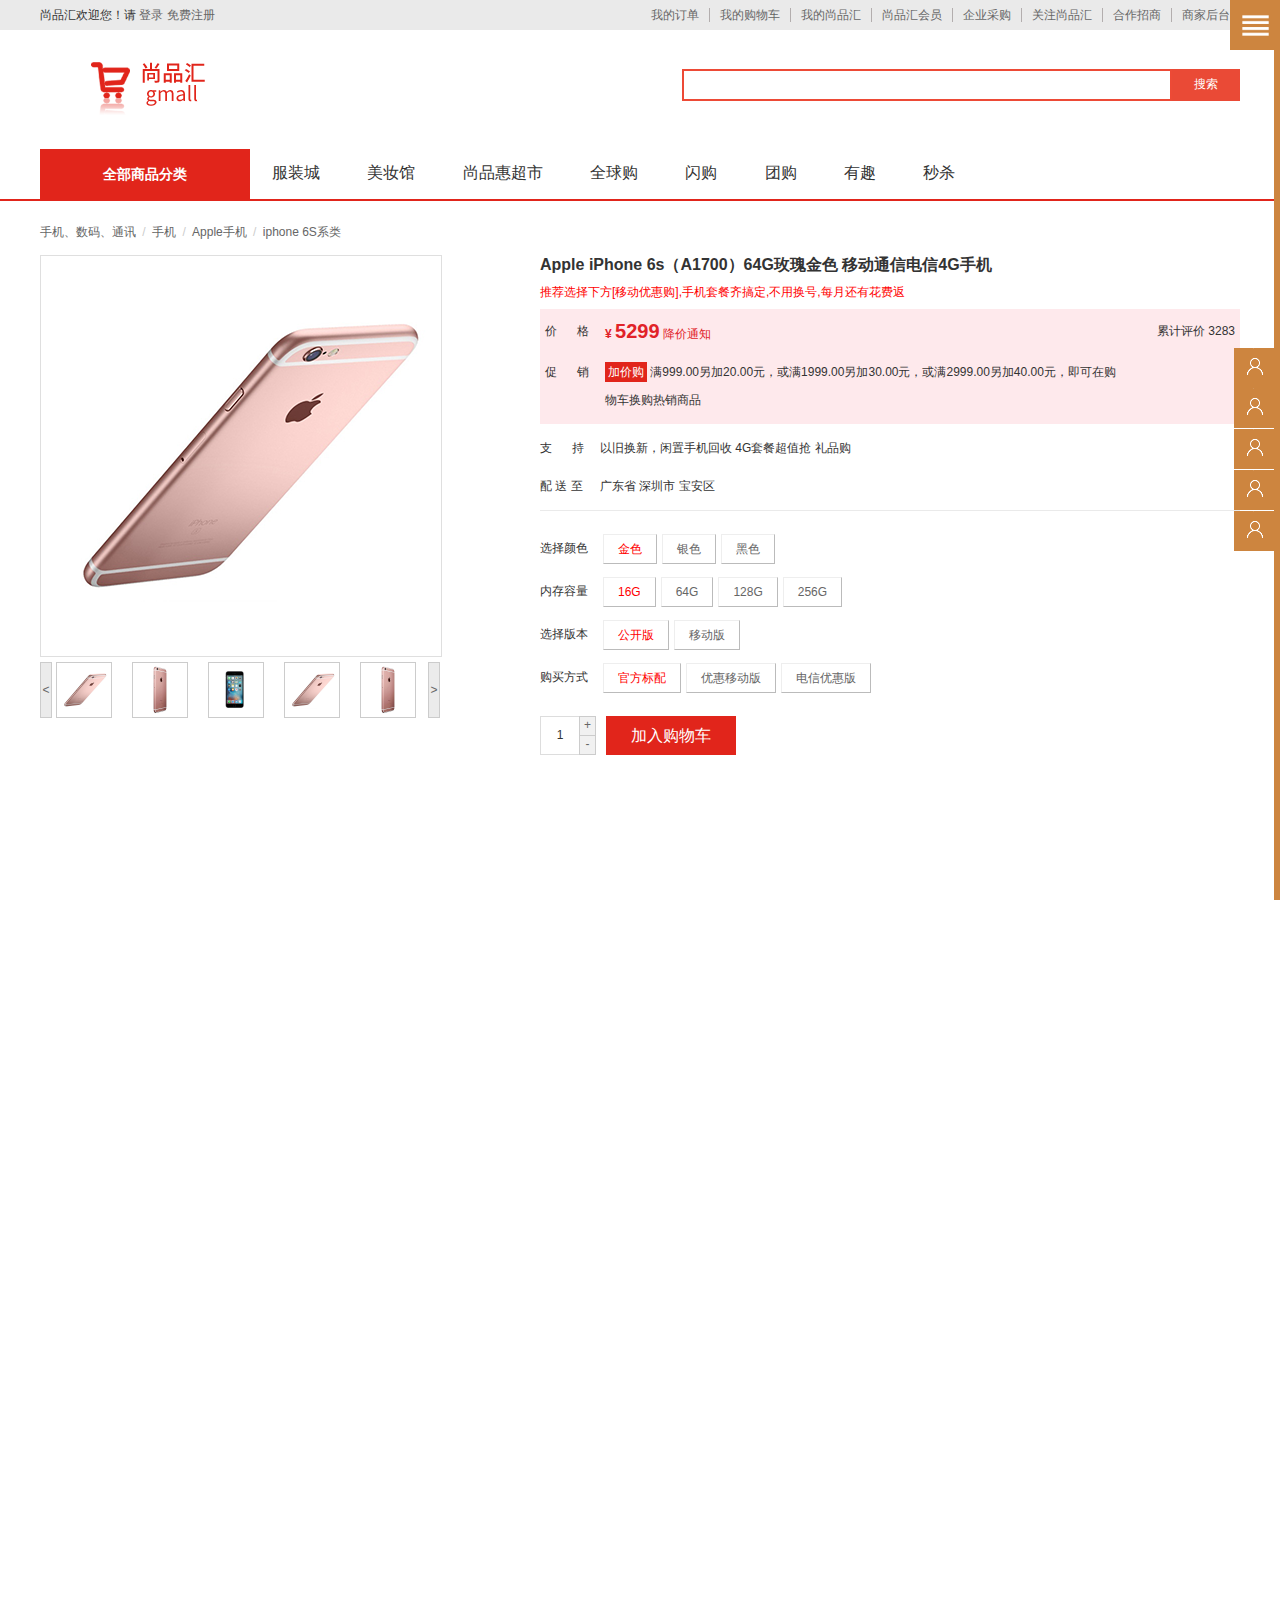
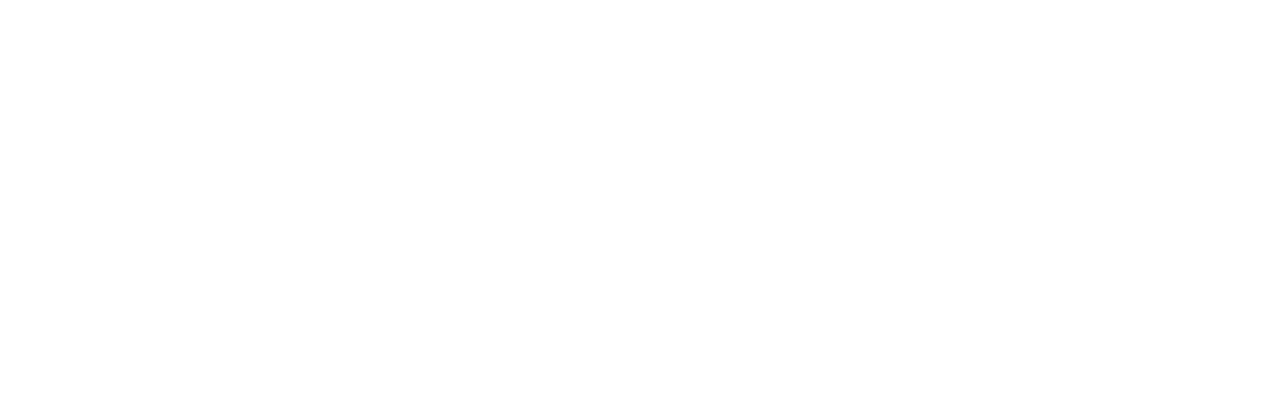
<file: index.html>
<!DOCTYPE html>
<html lang="en">
<head>
    <meta charset="UTF-8">
    <title>自己的</title>
    <link rel="stylesheet" href="css/reset.css">
    <link rel="stylesheet" href="css/index.css">
    <script src="js/index.js"></script>
    <script src="js/data.js"></script>
</head>
<body style="height: 2000px">
<!--包裹容器-->
<div class="wrap">
    <!--头部-->
    <header class="header">
        <!--头部导航区域-->
        <div class="top">
            <!--版心-->
            <div class="container">
                <div class="loginList">
                    <p>尚品汇欢迎您！</p>
                    <p>
                        <span>请</span>
                        <a href="###">登录 </a>
                        <a href="###" class="register">免费注册</a>
                    </p>
                </div>
                <!--导航如果是静态 可以直接使用a标签  如果导航有动态效果  就需要嵌套ul-->
                <div class="typeList">
                    <a href="###">我的订单</a>
                    <a href="###">我的购物车</a>
                    <a href="###">我的尚品汇</a>
                    <a href="###">尚品汇会员</a>
                    <a href="###">企业采购</a>
                    <a href="###">关注尚品汇</a>
                    <a href="###">合作招商</a>
                    <a href="###">商家后台</a>
                </div>

            </div>
        </div>
        <!--搜索框区域-->
        <div class="bottom">
            <h1 class="logoArea">
                <a href="###" title="尚品汇">
                    <img src="img/Logo.png" alt="尚品汇">
                </a>
            </h1>
            <div class="searchArea">
                <form action="###">
                    <input type="text" class="inputSearch">
                    <button class="submit">搜索</button>
                </form>
            </div>
        </div>
    </header>
    <!--商品导航分类-->
    <div class="typeNav">
        <div class="container">
            <h2>全部商品分类</h2>
            <nav>
                <a href="###">服装城</a>
                <a href="###">美妆馆</a>
                <a href="###">尚品惠超市</a>
                <a href="###">全球购</a>
                <a href="###">闪购</a>
                <a href="###">团购</a>
                <a href="###">有趣</a>
                <a href="###">秒杀</a>
            </nav>
        </div>
    </div>
    <!--主要内容区域-->
    <section class="con">
        <!--路径导航-->
        <div class="conPoin">
            <a href="###">手机、数码、通讯</a>
            <i>/</i>
            <a href="###">手机</a>
            <i>/</i>
            <a href="###">Apple手机</a>
            <i>/</i>
            <a>iphone 6S系类</a>
        </div>
        <!--内容区-->
        <div class="mainCon">
            <!--左侧放大镜区域-->
            <div class="previewWrap">
                <!--放大镜效果区域-->
                <div class="preview">
                    <div class="zoom">
                        <!--小图-->
                        <img src="img/s1.png" alt="">
                        <!--蒙版-->
                    </div>
                    <!--大图-->
                </div>
                <!--缩略图区域-->
                <div class="specScroll">
                    <a class="prev">&lt;</a>
                    <div class="items">
                        <ul class="list">
                            <li><img src="img/s1.png" alt=""></li>
                            <li><img src="img/s2.png" alt=""></li>
                            <li><img src="img/s3.png" alt=""></li>
                            <li><img src="img/s1.png" alt=""></li>
                            <li><img src="img/s2.png" alt=""></li>
                            <li><img src="img/s3.png" alt=""></li>
                            <li><img src="img/s1.png" alt=""></li>
                            <li><img src="img/s2.png" alt=""></li>
                            <li><img src="img/s3.png" alt=""></li>
                        </ul>
                    </div>
                    <a class="next">&gt;</a>
                </div>
            </div>
            <!-- 商品内容右侧选择区域 -->
            <div class="infoWrap">
                <div class="info1">
<!--                    <h3 class="infoName">Apple iPhone 6s（A1700）64G玫瑰金色 移动通信电信4G手机</h3>-->
<!--                    <p class="news">推荐选择下方[移动优惠购],手机套餐齐搞定,不用换号,每月还有花费返</p>-->
<!--                    <div class="priceArea">-->
<!--                        <div class="priceArea1">-->
<!--                            <div class="title">价&nbsp;&nbsp;&nbsp;&nbsp;&nbsp;&nbsp;格</div>-->
<!--                            <div class="price">-->
<!--                                <i>¥</i>-->
<!--                                <em>26495</em>-->
<!--                                <span>降价通知</span>-->
<!--                            </div>-->
<!--                            <div class="remark">-->
<!--                                <i>累计评价</i>-->
<!--                                <span>670000</span>-->
<!--                            </div>-->
<!--                        </div>-->
<!--                        <div class="priceArea2">-->
<!--                            <div class="title">促&nbsp;&nbsp;&nbsp;&nbsp;&nbsp;&nbsp;销</div>-->
<!--                            <div class="fixWidth">-->
<!--                                <i class="red-bg">加价购</i>-->
<!--                                <em class="t-gray">满999.00另加20.00元，或满1999.00另加30.00元，或满2999.00另加40.00元，即可在购物车换购热销商品</em>-->
<!--                            </div>-->
<!--                        </div>-->
<!--                    </div>-->
<!--                    <div class="support">-->
<!--                        <div class="supportArea">-->
<!--                            <div class="title">支&nbsp;&nbsp;&nbsp;&nbsp;&nbsp;&nbsp;持</div>-->
<!--                            <div class="fixWidth">以旧换新，闲置手机回收 4G套餐超值抢 礼品购</div>-->
<!--                        </div>-->
<!--                        <div class="supportArea">-->
<!--                            <div class="title">配&nbsp;送&nbsp;至</div>-->
<!--                            <div class="fixWidth">广东省 深圳市 宝安区</div>-->
<!--                        </div>-->
<!--                    </div>-->
                </div>
                <div class="choose">
                    <div class="chooseArea">
                        <div class="choosed">
                        </div>
<!--                        <dl>-->
<!--                            <dt>选择颜色</dt>-->
<!--                            <dd changeprice="0">金色</dd>-->
<!--                            <dd changeprice="40">银色</dd>-->
<!--                            <dd changeprice="90">黑色</dd>-->
<!--                        </dl>-->
<!--                        <dl>-->
<!--                            <dt>内存容量</dt>-->
<!--                            <dd changeprice="0">16G</dd>-->
<!--                            <dd changeprice="300">64G</dd>-->
<!--                            <dd changeprice="900">128G</dd>-->
<!--                            <dd changeprice="1300">256G</dd>-->
<!--                        </dl>-->
<!--                        <dl>-->
<!--                            <dt>选择版本</dt>-->
<!--                            <dd changeprice="0">公开版</dd>-->
<!--                            <dd changeprice="-1000">移动版</dd>-->
<!--                        </dl>-->
<!--                        <dl>-->
<!--                            <dt>购买方式</dt>-->
<!--                            <dd changeprice="0">官方标配</dd>-->
<!--                            <dd changeprice="-240">优惠移动版</dd>-->
<!--                            <dd changeprice="-390">电信优惠版</dd>-->
<!--                        </dl>-->
                    </div>
                    <div class="cartWrap">
                        <div class="controls">
                            <input type="text" value="1" class="itxt">
                            <a href="###" class="plus">+</a>
                            <a href="###" class="mins">-</a>
                        </div>
                        <div class="add">
                            <a href="###" traget="_blank">加入购物车</a>
                        </div>
                    </div>
                </div>
            </div>

        </div>
    </section>
    <!--右侧导航-->
    <div class="toolbar toolbar-out">
<!--        展开区域-->
        <div class="content"></div>
<!--        顶部按钮-->
        <div class="btn">

        </div>
<!--        中间列表-->
        <div class="toolist">
            <ul>
                <li><em class="one"></em><i>尚品汇会员</i></li>
                <li><em class="two"></em><i>尚品汇会员</i></li>
                <li><em class="three"></em><i>尚品汇会员</i></li>
                <li><em class="four"></em><i>尚品汇会员</i></li>
                <li><em class="five"></em><i>尚品汇会员</i></li>
            </ul>
        </div>
<!--        回到顶部-->
        <div class="totop">

        </div>
    </div>
</div>
</body>
</html>
</file>
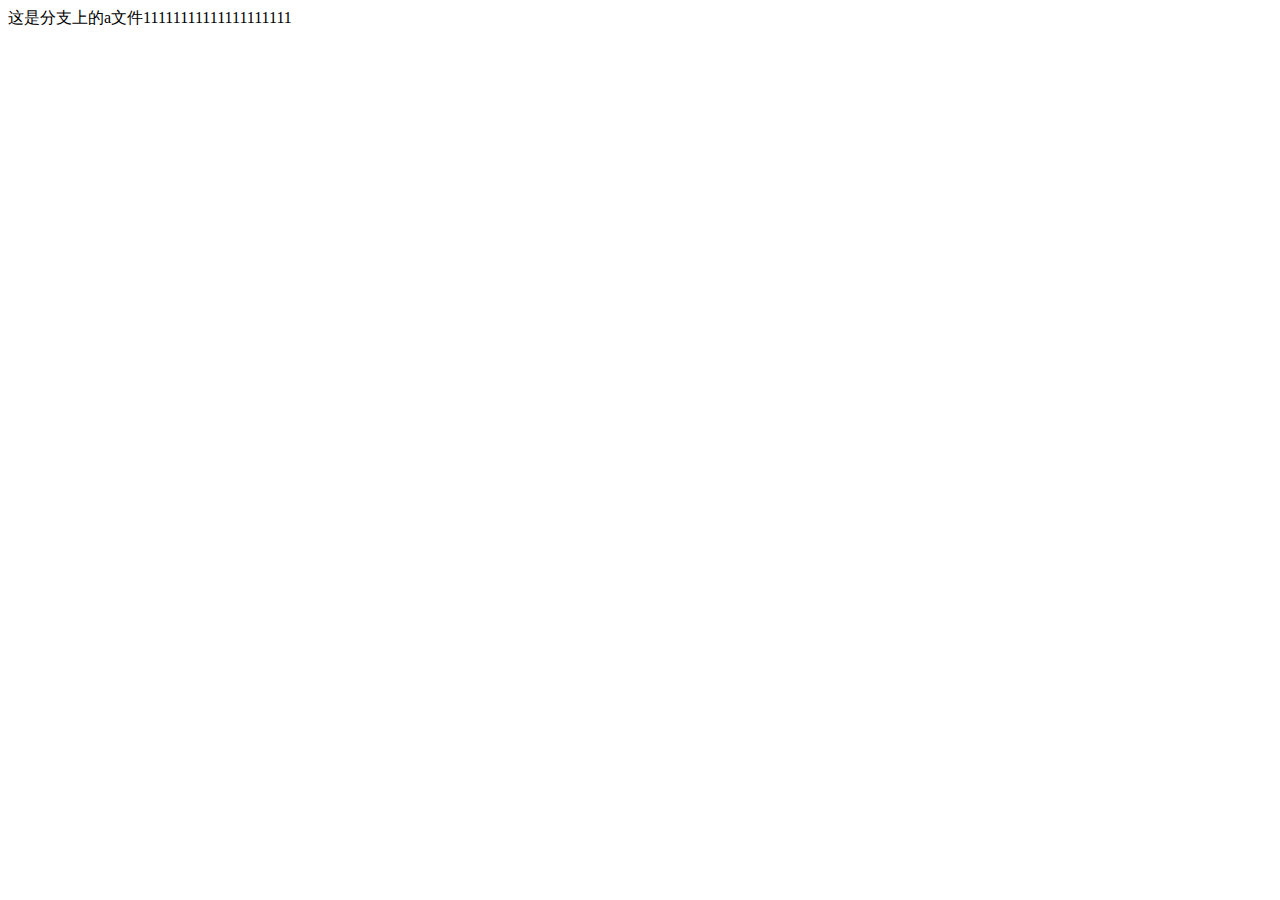
<file: a.html>
<!DOCTYPE html>
<html lang="en">
<head>
    <meta charset="UTF-8">
    <meta name="viewport" content="width=device-width, initial-scale=1.0">
    <title>Document</title>
</head>
<body>
    这是分支上的a文件11111111111111111111
</body>
</html>
</file>
<file: css/index.css>
.wrap {
  background: #eaeaea;
  height: 30px;
}
.wrap .header {
  width: 1200px;
  margin: 0px auto;
  line-height: 30px;
}
.wrap .header .top {
  *zoom: 1;
}
.wrap .header .top:after {
  content: '';
  display: block;
  clear: both;
}
.wrap .header .top .loginList p {
  float: left;
}
.wrap .header .top .typeList {
  float: right;
  font-size: 0;
}
.wrap .header .top .typeList a {
  font-size: 12px;
  padding: 0px 10px;
}
.wrap .header .top .typeList a + a {
  border-left: 1px solid #b3aeae;
}
.wrap .header .bottom {
  width: 1200px;
  margin: 0px auto;
  *zoom: 1;
}
.wrap .header .bottom:after {
  content: '';
  display: block;
  clear: both;
}
.wrap .header .bottom .logoArea {
  float: left;
}
.wrap .header .bottom .logoArea img {
  width: 175px;
  height: 56px;
  margin: 25px 45px;
}
.wrap .header .bottom .searchArea {
  float: right;
  margin-top: 35px;
}
.wrap .header .bottom .searchArea input {
  box-sizing: border-box;
  width: 490px;
  height: 32px;
  padding: 0px 4px;
  border: 2px solid #ed4a36;
  float: left;
}
.wrap .header .bottom .searchArea input:focus {
  outline: none;
}
.wrap .header .bottom .searchArea button {
  width: 68px;
  height: 32px;
  color: #fff;
  background: #ea4a36;
  border: none;
  float: left;
}
.wrap .typeNav {
  border-bottom: 2px solid #e1251b;
}
.wrap .typeNav .container {
  width: 1200px;
  margin: 0 auto;
  *zoom: 1;
}
.wrap .typeNav .container:after {
  content: '';
  display: block;
  clear: both;
}
.wrap .typeNav .container h2 {
  float: left;
  width: 210px;
  height: 50px;
  line-height: 50px;
  background: #e1251b;
  color: #fff;
  font-size: 14px;
  font-weight: bold;
  text-align: center;
}
.wrap .typeNav .container nav {
  float: left;
}
.wrap .typeNav .container nav a {
  margin: 0 22px;
  font-size: 16px;
  color: #333;
  line-height: 48px;
}
.wrap .con {
  width: 1200px;
  margin: 15px auto 0;
}
.wrap .con .conPoin {
  padding: 9px 15px 9px 0;
}
.wrap .con .conPoin i {
  margin: 0 3px;
  color: #ccc;
}
.wrap .con .mainCon {
  margin: 5px 0 15px;
  *zoom: 1;
}
.wrap .con .mainCon:after {
  content: '';
  display: block;
  clear: both;
}
.wrap .con .mainCon .previewWrap {
  float: left;
  width: 400px;
}
.wrap .con .mainCon .previewWrap .preview {
  width: 400px;
  height: 400px;
  border: 1px solid #dfdfdf;
  position: relative;
}
.wrap .con .mainCon .previewWrap .preview .zoom {
  width: 100%;
  height: 100%;
  position: relative;
}
.wrap .con .mainCon .previewWrap .preview .zoom img {
  width: 100%;
  height: 100%;
}
.wrap .con .mainCon .previewWrap .preview .zoom .mask {
  width: 200px;
  height: 200px;
  background: rgba(255, 255, 255, 0.5);
  border: 1px solid #ddd;
  position: absolute;
  left: 0;
  top: 0;
}
.wrap .con .mainCon .previewWrap .preview .bigImgBox {
  width: 400px;
  height: 400px;
  position: absolute;
  left: 420px;
  top: 0;
  border: 1px solid #ddd;
  overflow: hidden;
  background-position: 125px  100px;
}
.wrap .con .mainCon .previewWrap .preview .bigImgBox img {
  width: 800px;
  height: 800px;
}
.wrap .con .mainCon .specScroll {
  width: 400px;
  margin-top: 5px;
}
.wrap .con .mainCon .specScroll > a {
  width: 10px;
  height: 54px;
  line-height: 54px;
  text-align: center;
  border: 1px solid #ccc;
  background: #ebebeb;
  cursor: pointer;
}
.wrap .con .mainCon .specScroll .prev {
  float: left;
  margin-right: 4px;
}
.wrap .con .mainCon .specScroll .next {
  float: right;
}
.wrap .con .mainCon .specScroll .items {
  width: 372px;
  height: 56px;
  overflow: hidden;
  position: relative;
  float: left;
}
.wrap .con .mainCon .specScroll .items .list {
  width: 1000px;
  height: 56px;
  position: absolute;
  left: 0;
  transition: 1s ease;
}
.wrap .con .mainCon .specScroll .items .list li {
  width: 50px;
  height: 50px;
  border: 1px solid #ccc;
  padding: 2px;
  margin-right: 20px;
  float: left;
  cursor: pointer;
}
.wrap .con .mainCon .specScroll .items .list li img {
  width: 100%;
  height: 100%;
}
.wrap .con .mainCon .infoWrap {
  width: 700px;
  float: right;
}
.wrap .con .mainCon .infoWrap .info1 .infoName {
  font-size: 16px;
  font-weight: 700;
}
.wrap .con .mainCon .infoWrap .info1 .news {
  margin: 10px 0px 8px 0px;
  color: red;
}
.wrap .con .mainCon .infoWrap .info1 .priceArea {
  background: #fee9ec;
  padding: 8px 5px 10px 5px;
  line-height: 28px;
}
.wrap .con .mainCon .infoWrap .info1 .priceArea .priceArea1 {
  *zoom: 1;
}
.wrap .con .mainCon .infoWrap .info1 .priceArea .priceArea1:after {
  content: '';
  display: block;
  clear: both;
}
.wrap .con .mainCon .infoWrap .info1 .priceArea .priceArea1 .title {
  width: 50px;
  margin-right: 10px;
  float: left;
}
.wrap .con .mainCon .infoWrap .info1 .priceArea .priceArea1 .price {
  color: #e12228;
  vertical-align: bottom;
  float: left;
}
.wrap .con .mainCon .infoWrap .info1 .priceArea .priceArea1 .price i {
  font-weight: 700;
}
.wrap .con .mainCon .infoWrap .info1 .priceArea .priceArea1 .price em {
  font-size: 20px;
  font-weight: 700;
}
.wrap .con .mainCon .infoWrap .info1 .priceArea .priceArea1 .remark {
  float: right;
}
.wrap .con .mainCon .infoWrap .info1 .priceArea .priceArea2 {
  margin-top: 10px;
  *zoom: 1;
}
.wrap .con .mainCon .infoWrap .info1 .priceArea .priceArea2:after {
  content: '';
  display: block;
  clear: both;
}
.wrap .con .mainCon .infoWrap .info1 .priceArea .priceArea2 .title {
  width: 45px;
  margin-right: 15px;
  float: left;
}
.wrap .con .mainCon .infoWrap .info1 .priceArea .priceArea2 .fixWidth {
  float: left;
  width: 520px;
}
.wrap .con .mainCon .infoWrap .info1 .priceArea .priceArea2 .fixWidth .red-bg {
  background: #e1251b;
  padding: 3px;
  color: white;
}
.wrap .con .mainCon .infoWrap .info1 .priceArea .priceArea2 .fixWidth .t-gray {
  color: #b3aeae;
}
.wrap .con .mainCon .infoWrap .info1 .support {
  line-height: 28px;
}
.wrap .con .mainCon .infoWrap .info1 .support .supportArea {
  *zoom: 1;
  margin-bottom: 10px;
  margin-top: 10px;
}
.wrap .con .mainCon .infoWrap .info1 .support .supportArea:after {
  content: '';
  display: block;
  clear: both;
}
.wrap .con .mainCon .infoWrap .info1 .support .supportArea .title {
  width: 45px;
  margin-right: 15px;
  float: left;
}
.wrap .con .mainCon .infoWrap .info1 .support .supportArea .fixWidth {
  color: #b3aeae;
  float: left;
}
.wrap .con .mainCon .infoWrap .choose {
  border-top: 1px solid #eaeaea;
}
.wrap .con .mainCon .infoWrap .choose .chooseArea {
  padding: 10px 0px;
}
.wrap .con .mainCon .infoWrap .choose .chooseArea .choosed mark {
  display: inline-block;
  height: 30px;
  line-height: 30px;
  background: snow;
  border: 1px solid #ddd;
  padding: 0 20px;
  margin-right: 20px;
}
.wrap .con .mainCon .infoWrap .choose .chooseArea .choosed mark a {
  color: red;
  margin-left: 20px;
  text-decoration: none;
  cursor: pointer;
}
.wrap .con .mainCon .infoWrap .choose .chooseArea dl {
  *zoom: 1;
  margin: 13px 0;
}
.wrap .con .mainCon .infoWrap .choose .chooseArea dl:after {
  content: '';
  display: block;
  clear: both;
}
.wrap .con .mainCon .infoWrap .choose .chooseArea dl dt {
  width: 48px;
  line-height: 28px;
  margin-right: 15px;
  float: left;
}
.wrap .con .mainCon .infoWrap .choose .chooseArea dl dd {
  float: left;
  margin-right: 5px;
  color: #666;
  line-height: 24px;
  padding: 2px 14px;
  cursor: pointer;
  border-top: 1px solid #eee;
  border-left: 1px solid #eee;
  border-right: 1px solid #bbb;
  border-bottom: 1px solid #bbb;
}
.wrap .con .mainCon .infoWrap .choose .chooseArea dl dd:nth-of-type(1) {
  color: red;
}
.wrap .con .mainCon .infoWrap .cartWrap .controls {
  margin-right: 10px;
  width: 56px;
  position: relative;
  float: left;
}
.wrap .con .mainCon .infoWrap .cartWrap .controls input {
  width: 38px;
  height: 37px;
  line-height: 30px;
  border: 1px solid #ddd;
  text-align: center;
}
.wrap .con .mainCon .infoWrap .cartWrap .controls a {
  position: absolute;
  width: 15px;
  height: 18px;
  background-color: #f1f1f1;
  color: #666;
  line-height: 17px;
  text-align: center;
  right: 0px;
  border: 1px solid #ccc;
}
.wrap .con .mainCon .infoWrap .cartWrap .controls .plus {
  top: 0;
}
.wrap .con .mainCon .infoWrap .cartWrap .controls .mins {
  top: 19px;
}
.wrap .con .mainCon .infoWrap .cartWrap .add {
  padding: 0 25px;
  height: 39px;
  font-size: 16px;
  background: #e1251b;
  color: #fff;
  text-align: center;
  line-height: 39px;
  float: left;
}
.wrap .con .mainCon .infoWrap .cartWrap .add a {
  color: white;
}
.wrap .con .mainCon .infoWrap .cartWrap .add a:hover {
  color: white !important;
}
.wrap .toolbar {
  width: 300px;
  background: peru;
  height: 100%;
  position: fixed;
  right: -294px;
  top: 0;
  transition: 0.5s ease;
}
.wrap .toolbar .content {
  width: 294px;
  background: palegoldenrod;
  height: 100%;
  float: right;
  position: relative;
  z-index: 7;
}
.wrap .toolbar .btn {
  width: 50px;
  height: 50px;
  background: peru url("../img/list.png") no-repeat center center;
  background-size: 70%;
  position: absolute;
  top: 0;
  right: 294px;
  cursor: pointer;
}
.wrap .toolbar .toolist {
  position: absolute;
  top: 50%;
  transform: translateY(-50%);
  background: peru;
}
.wrap .toolbar .toolist li {
  height: 40px;
  line-height: 40px;
  text-align: center;
  position: relative;
  left: -40px;
}
.wrap .toolbar .toolist li + li {
  margin-bottom: 1px;
}
.wrap .toolbar .toolist li em {
  display: inline-block;
  width: 46px;
  height: 40px;
  background: peru url("../img/toolbars.png") no-repeat;
  background-position: -83px -172px;
  cursor: pointer;
  position: relative;
  z-index: 5;
}
.wrap .toolbar .toolist li i {
  width: 80px;
  line-height: 40px;
  display: inline-block;
  position: absolute;
  top: 0;
  left: 40px;
  background: peru;
  z-index: 4;
  transition: 0.5s ease;
  color: white;
}
/*# sourceMappingURL=index.css.map */
</file>
